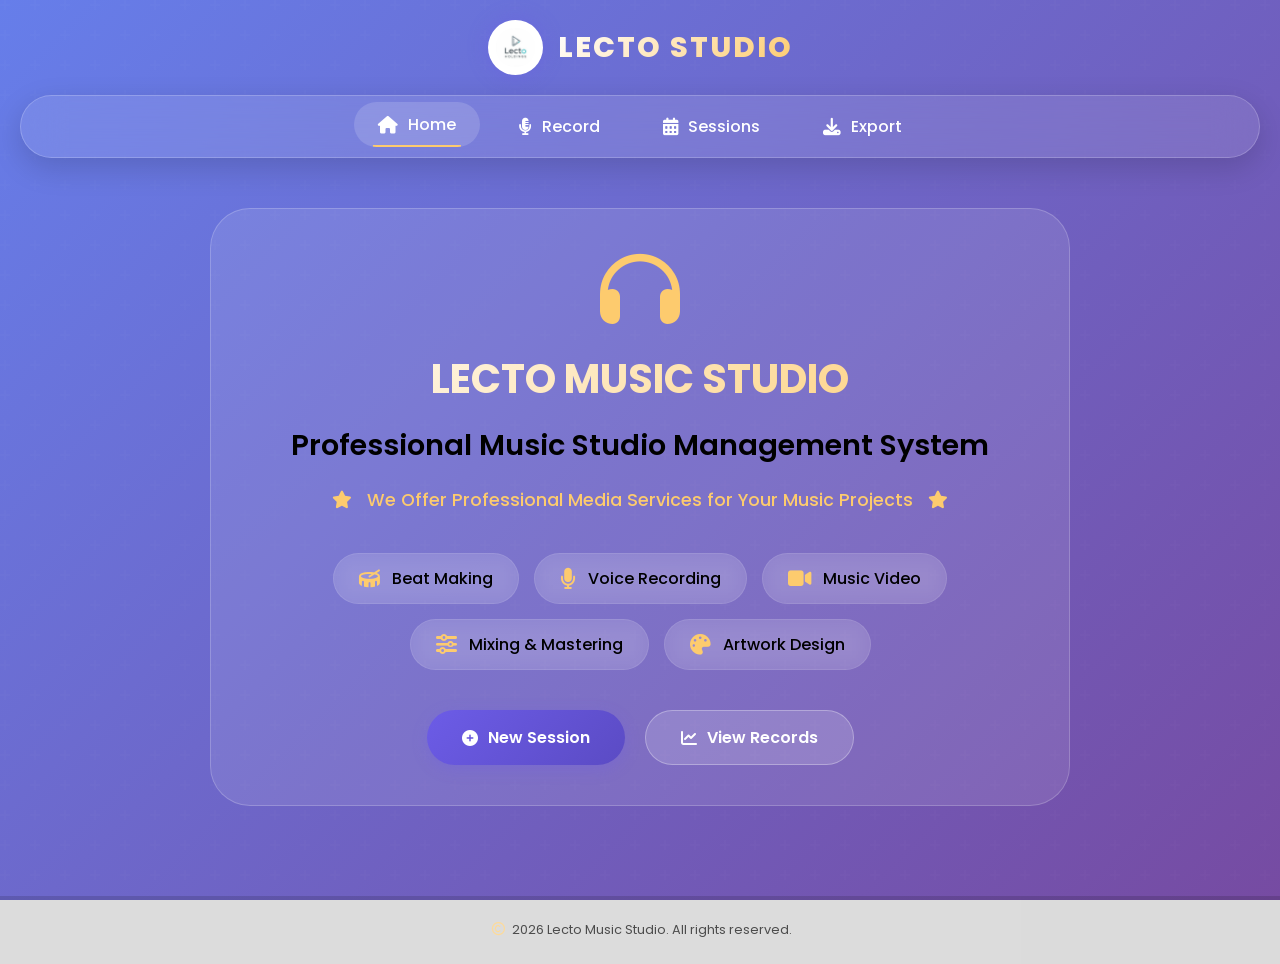
<file: index.html>
<!DOCTYPE html>
<html lang="en">
<head>
    <meta charset="UTF-8">
    <meta name="viewport" content="width=device-width, initial-scale=1.0, viewport-fit=cover">
    <title>Lecto Music Studio | Home</title>
    
    <!-- PWA Meta Tags -->
    <link rel="manifest" href="manifest.json">
    <meta name="theme-color" content="#0e66a0">
    <meta name="apple-mobile-web-app-capable" content="yes">
    <meta name="apple-mobile-web-app-title" content="Lecto Studio">
    <link rel="apple-touch-icon" href="icons/icon-192.png">
    
    <!-- Font Awesome Icons -->
    <link rel="stylesheet" href="https://cdnjs.cloudflare.com/ajax/libs/font-awesome/6.5.1/css/all.min.css">
    <link rel="stylesheet" href="styles.css">
</head>
<body>
    <div class="logo">
        <img src="img/logo.jpg" alt="Lecto Studio Logo" width="50">
        <span class="logo-text">LECTO STUDIO</span>
    </div>
    
    <nav>
        <div class="links">
            <a href="index.html" class="active"><i class="fas fa-home"></i> Home</a>
            <a href="record.html"><i class="fas fa-microphone-alt"></i> Record</a>
            <a href="sessions.html"><i class="fas fa-calendar-alt"></i> Sessions</a>
            <a href="export.html"><i class="fas fa-download"></i> Export</a>
        </div>
    </nav>
    
    <main>
        <div class="hero">
            <i class="fas fa-headphones hero-icon"></i>
            <h1>LECTO MUSIC STUDIO</h1>
            <h2>Professional Music Studio Management System</h2>
            <p class="tagline"><i class="fas fa-star"></i> We Offer Professional Media Services for Your Music Projects <i class="fas fa-star"></i></p>
            
            <div class="services-grid">
                <div class="service-item">
                    <i class="fas fa-drum"></i>
                    <span>Beat Making</span>
                </div>
                <div class="service-item">
                    <i class="fas fa-microphone"></i>
                    <span>Voice Recording</span>
                </div>
                <div class="service-item">
                    <i class="fas fa-video"></i>
                    <span>Music Video</span>
                </div>
                <div class="service-item">
                    <i class="fas fa-sliders-h"></i>
                    <span>Mixing & Mastering</span>
                </div>
                <div class="service-item">
                    <i class="fas fa-palette"></i>
                    <span>Artwork Design</span>
                </div>
            </div>
            
            <div class="cta-buttons">
                <a href="record.html" class="btn-primary"><i class="fas fa-plus-circle"></i> New Session</a>
                <a href="sessions.html" class="btn-secondary"><i class="fas fa-chart-line"></i> View Records</a>
            </div>
        </div>
    </main>

    <footer>
        <p><i class="far fa-copyright"></i> 2026 Lecto Music Studio. All rights reserved.</p>
    </footer>

    <div id="installPrompt" class="install-prompt" style="display: none;">
        <i class="fas fa-download"></i>
        <p>Install this app on your device</p>
        <button id="installBtn"><i class="fas fa-plus"></i> Install</button>
        <button id="closeInstall"><i class="fas fa-times"></i></button>
    </div>
    
    <script src="script.js"></script>
</body>
</html>
</file>
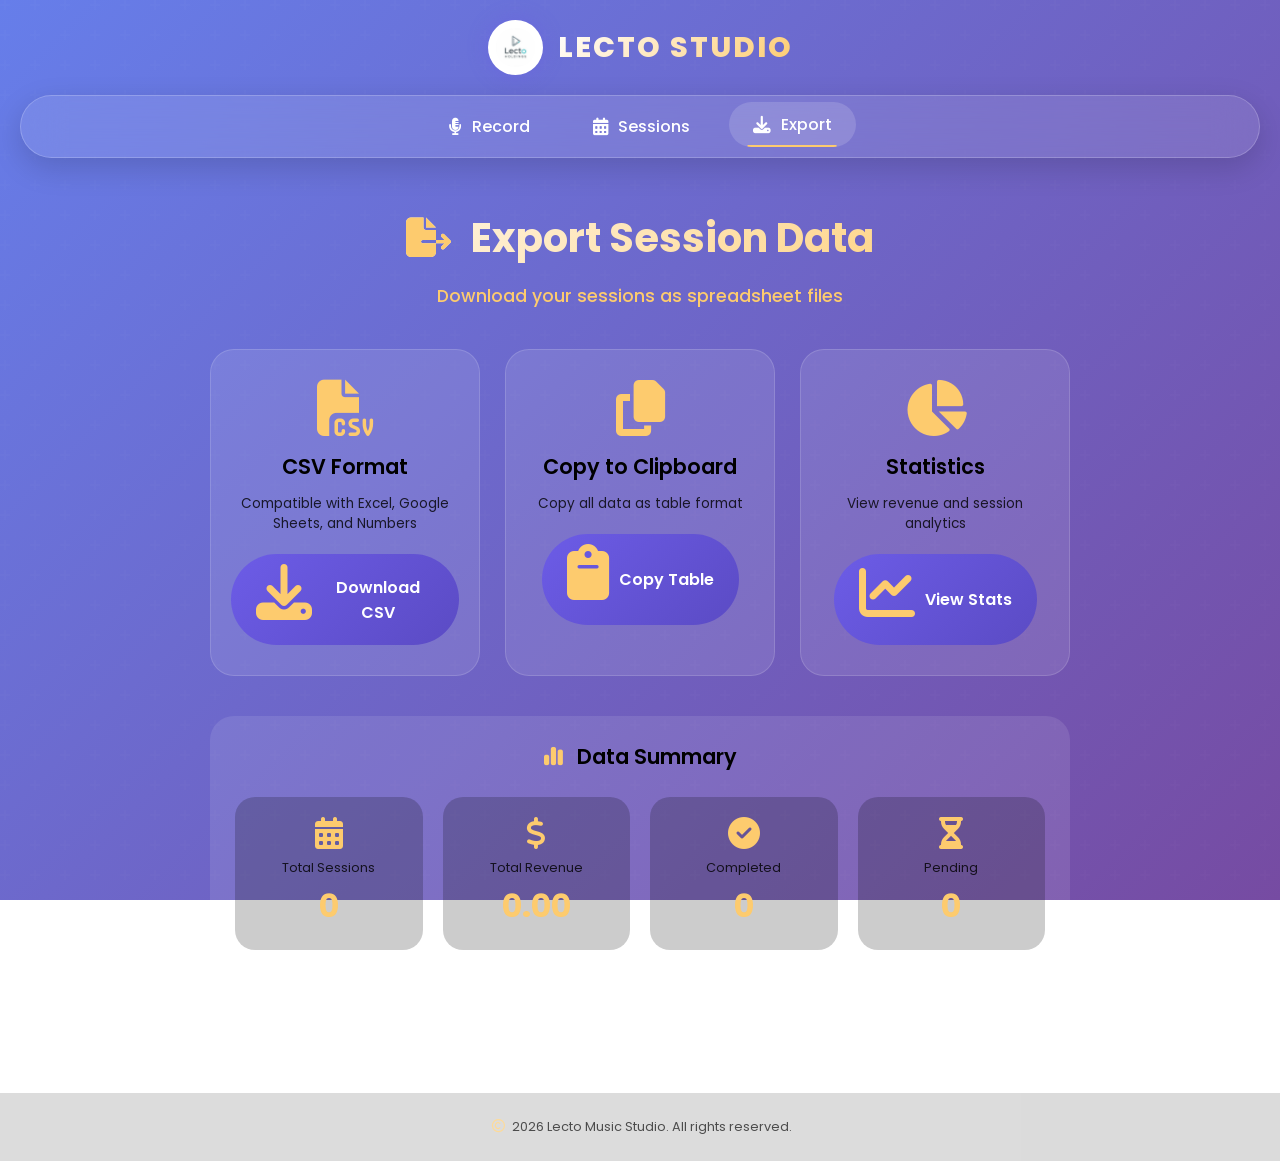
<file: export.html>
<!DOCTYPE html>
<html lang="en">
<head>
    <meta charset="UTF-8">
    <meta name="viewport" content="width=device-width, initial-scale=1.0, viewport-fit=cover">
    <title>Lecto Studio - Export Data</title>
    <link rel="manifest" href="manifest.json">
    <meta name="theme-color" content="#0e66a0">
    <meta name="apple-mobile-web-app-capable" content="yes">
    <meta name="apple-mobile-web-app-title" content="Lecto Studio">
    <link rel="apple-touch-icon" href="icons/icon-192.png">
    
    <!-- Font Awesome Icons -->
    <link rel="stylesheet" href="https://cdnjs.cloudflare.com/ajax/libs/font-awesome/6.5.1/css/all.min.css">
    <link rel="stylesheet" href="styles.css">
</head>
<body>
    <div class="logo">
<img src="img/logo.jpg" alt="Lecto Studio Logo" width="50">        <span class="logo-text">LECTO STUDIO</span>
    </div>
    
    <nav>
        <div class="links">
            <a href="record.html"><i class="fas fa-microphone-alt"></i> Record</a>
            <a href="sessions.html"><i class="fas fa-calendar-alt"></i> Sessions</a>
            <a href="export.html" class="active"><i class="fas fa-download"></i> Export</a>
        </div>
    </nav>
    
    <main>
        <h1><i class="fas fa-file-export"></i> Export Session Data</h1>
        <p class="tagline">Download your sessions as spreadsheet files</p>
        
        <div class="export-options">
            <div class="export-card">
                <i class="fas fa-file-csv"></i>
                <h3>CSV Format</h3>
                <p>Compatible with Excel, Google Sheets, and Numbers</p>
                <button id="exportCSVBtn"><i class="fas fa-download"></i> Download CSV</button>
            </div>
            
            <div class="export-card">
                <i class="fas fa-copy"></i>
                <h3>Copy to Clipboard</h3>
                <p>Copy all data as table format</p>
                <button id="copyTableBtn"><i class="fas fa-clipboard"></i> Copy Table</button>
            </div>
            
            <div class="export-card">
                <i class="fas fa-chart-pie"></i>
                <h3>Statistics</h3>
                <p>View revenue and session analytics</p>
                <button id="viewStatsBtn"><i class="fas fa-chart-line"></i> View Stats</button>
            </div>
        </div>
        
        <div class="stats-preview">
            <h3><i class="fas fa-chart-simple"></i> Data Summary</h3>
            <div class="stats-grid">
                <div class="stat-item">
                    <i class="fas fa-calendar-alt"></i>
                    <span class="stat-label">Total Sessions</span>
                    <span class="stat-number" id="totalSessions">0</span>
                </div>
                <div class="stat-item">
                    <i class="fas fa-dollar-sign"></i>
                    <span class="stat-label">Total Revenue</span>
                    <span class="stat-number" id="totalRevenue">0</span>
                </div>
                <div class="stat-item">
                    <i class="fas fa-check-circle"></i>
                    <span class="stat-label">Completed</span>
                    <span class="stat-number" id="completedCount">0</span>
                </div>
                <div class="stat-item">
                    <i class="fas fa-hourglass-half"></i>
                    <span class="stat-label">Pending</span>
                    <span class="stat-number" id="pendingCount">0</span>
                </div>
            </div>
        </div>
        
        <div id="message" class="message"></div>
    </main>
    
    <footer>
        <p><i class="far fa-copyright"></i> 2026 Lecto Music Studio. All rights reserved.</p>
    </footer>
    
    <div id="installPrompt" class="install-prompt" style="display: none;">
        <i class="fas fa-download"></i>
        <p>Install this app</p>
        <button id="installBtn"><i class="fas fa-plus"></i> Install</button>
        <button id="closeInstall"><i class="fas fa-times"></i></button>
    </div>
    
    <script src="script.js"></script>
</body>
</html>
</file>
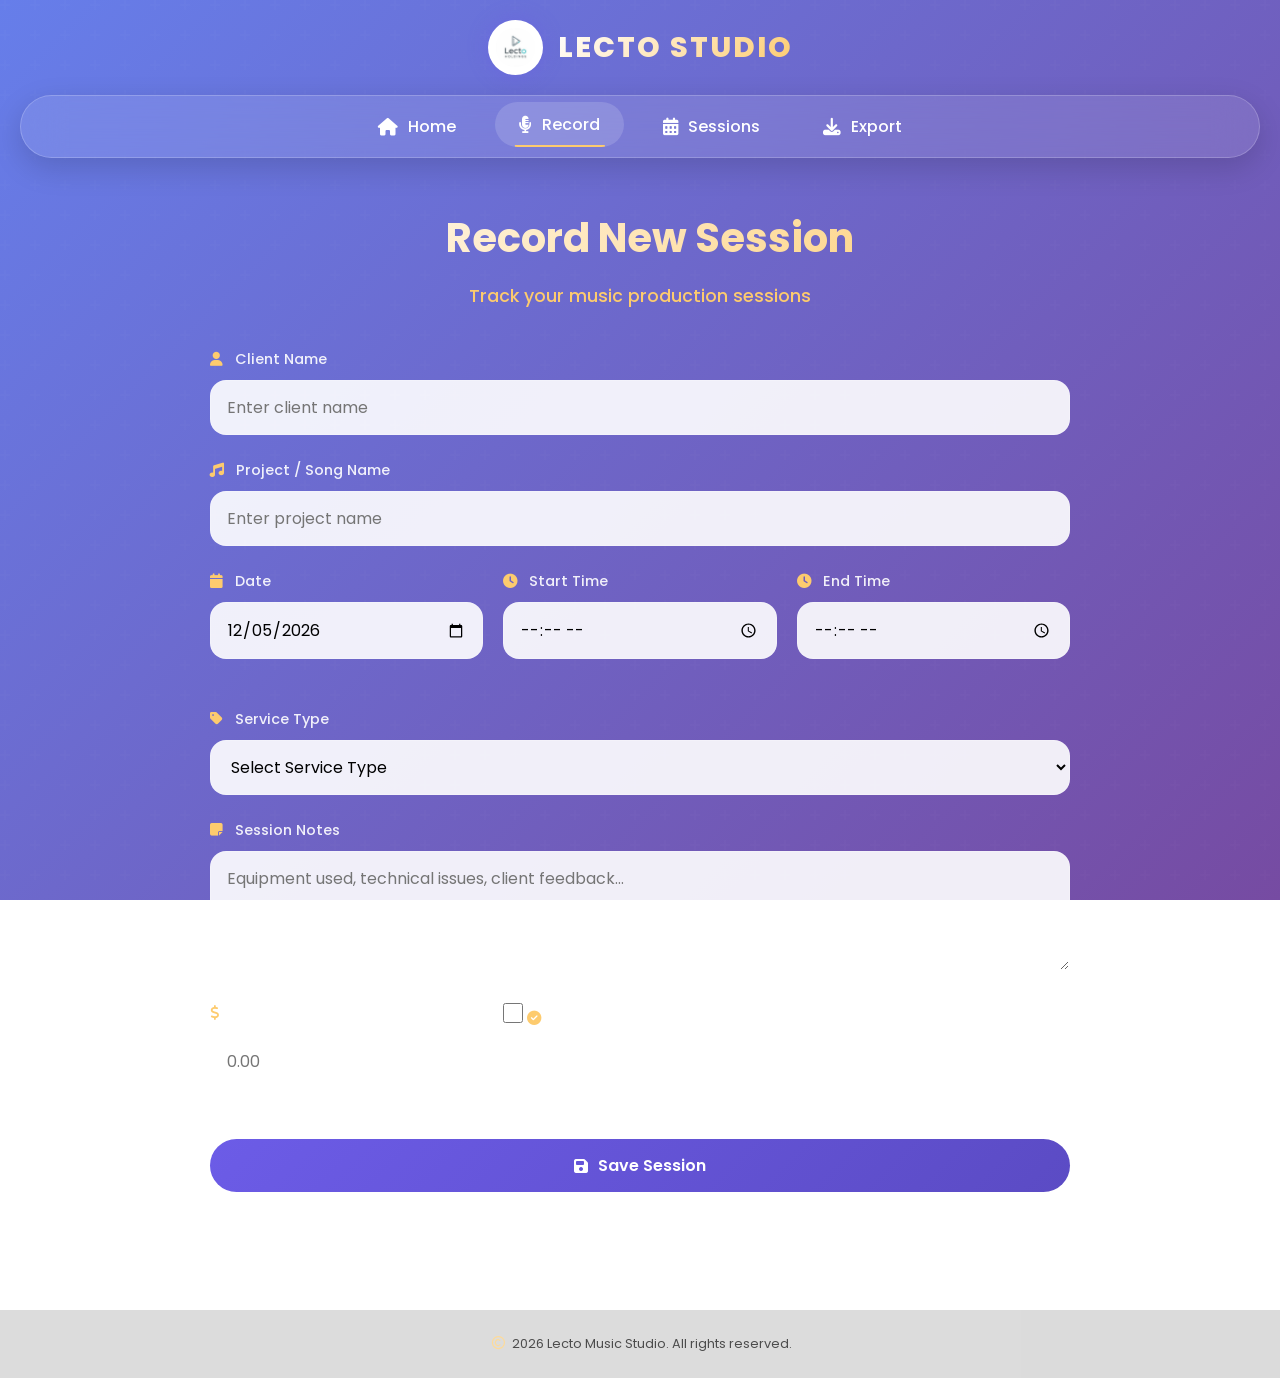
<file: record.html>
<!DOCTYPE html>
<html lang="en">
<head>
    <meta charset="UTF-8">
    <meta name="viewport" content="width=device-width, initial-scale=1.0, viewport-fit=cover">
    <title>Lecto Studio - New Session</title>
    
    <link rel="manifest" href="manifest.json">
    <meta name="theme-color" content="#0e66a0">
    <link rel="apple-touch-icon" href="icons/icon-192.png">
    <link rel="stylesheet" href="https://cdnjs.cloudflare.com/ajax/libs/font-awesome/6.5.1/css/all.min.css">
    <link rel="stylesheet" href="styles.css">
</head>
<body>
    <div class="logo">
    <img src="img/logo.jpg" alt="Lecto Studio Logo" width="50">
        <span class="logo-text">LECTO STUDIO</span>
    </div>
    
    <nav>
        <div class="links">
            <a href="index.html"><i class="fas fa-home"></i> Home</a>
            <a href="record.html" class="active"><i class="fas fa-microphone-alt"></i> Record</a>
            <a href="sessions.html"><i class="fas fa-calendar-alt"></i> Sessions</a>
            <a href="export.html"><i class="fas fa-download"></i> Export</a>
        </div>
    </nav>
    
    <main>
        <h1><i class="fas fa-head-side-headphones"></i> Record New Session</h1>
        <p class="tagline">Track your music production sessions</p>
        
        <form id="sessionForm">
            <div class="form-group">
                <label><i class="fas fa-user"></i> Client Name</label>
                <input type="text" id="clientName" placeholder="Enter client name" required>
            </div>
            
            <div class="form-group">
                <label><i class="fas fa-music"></i> Project / Song Name</label>
                <input type="text" id="projectName" placeholder="Enter project name" required>
            </div>
            
            <div class="form-row">
                <div class="form-group">
                    <label><i class="fas fa-calendar"></i> Date</label>
                    <input type="date" id="sessionDate" required>
                </div>
                <div class="form-group">
                    <label><i class="fas fa-clock"></i> Start Time</label>
                    <input type="time" id="startTime" required>
                </div>
                <div class="form-group">
                    <label><i class="fas fa-clock"></i> End Time</label>
                    <input type="time" id="endTime" required>
                </div>
            </div>
            
            <div class="form-group">
                <label><i class="fas fa-tag"></i> Service Type</label>
                <select id="serviceType" required>
                    <option value="">Select Service Type</option>
                    <option value="Beat Making">🎹 Beat Making</option>
                    <option value="Voice Recording">🎤 Voice Recording</option>
                    <option value="Music Video">📹 Music Video</option>
                    <option value="Mixing & Mastering">🎛️ Mixing & Mastering</option>
                    <option value="Artwork Design">🎨 Artwork Design</option>
                </select>
            </div>
            
            <div class="form-group">
                <label><i class="fas fa-sticky-note"></i> Session Notes</label>
                <textarea id="notes" rows="3" placeholder="Equipment used, technical issues, client feedback..."></textarea>
            </div>
            
            <div class="form-row">
                <div class="form-group">
                    <label><i class="fas fa-dollar-sign"></i> Amount Paid</label>
                    <input type="number" id="amount" placeholder="0.00" step="0.01">
                </div>
                <div class="form-group">
                    <label class="checkbox">
                        <input type="checkbox" id="completed"> <i class="fas fa-check-circle"></i> Session Completed
                    </label>
                </div>
            </div>
            
            <button type="submit"><i class="fas fa-save"></i> Save Session</button>
        </form>
        
        <div id="message" class="message"></div>
    </main>
    
    <footer>
        <p><i class="far fa-copyright"></i> 2026 Lecto Music Studio. All rights reserved.</p>
    </footer>
    
    <div id="installPrompt" class="install-prompt" style="display: none;">
        <i class="fas fa-download"></i>
        <p>Install this app</p>
        <button id="installBtn"><i class="fas fa-plus"></i> Install</button>
        <button id="closeInstall"><i class="fas fa-times"></i></button>
    </div>
    
    <script src="script.js"></script>
</body>
</html>
</file>
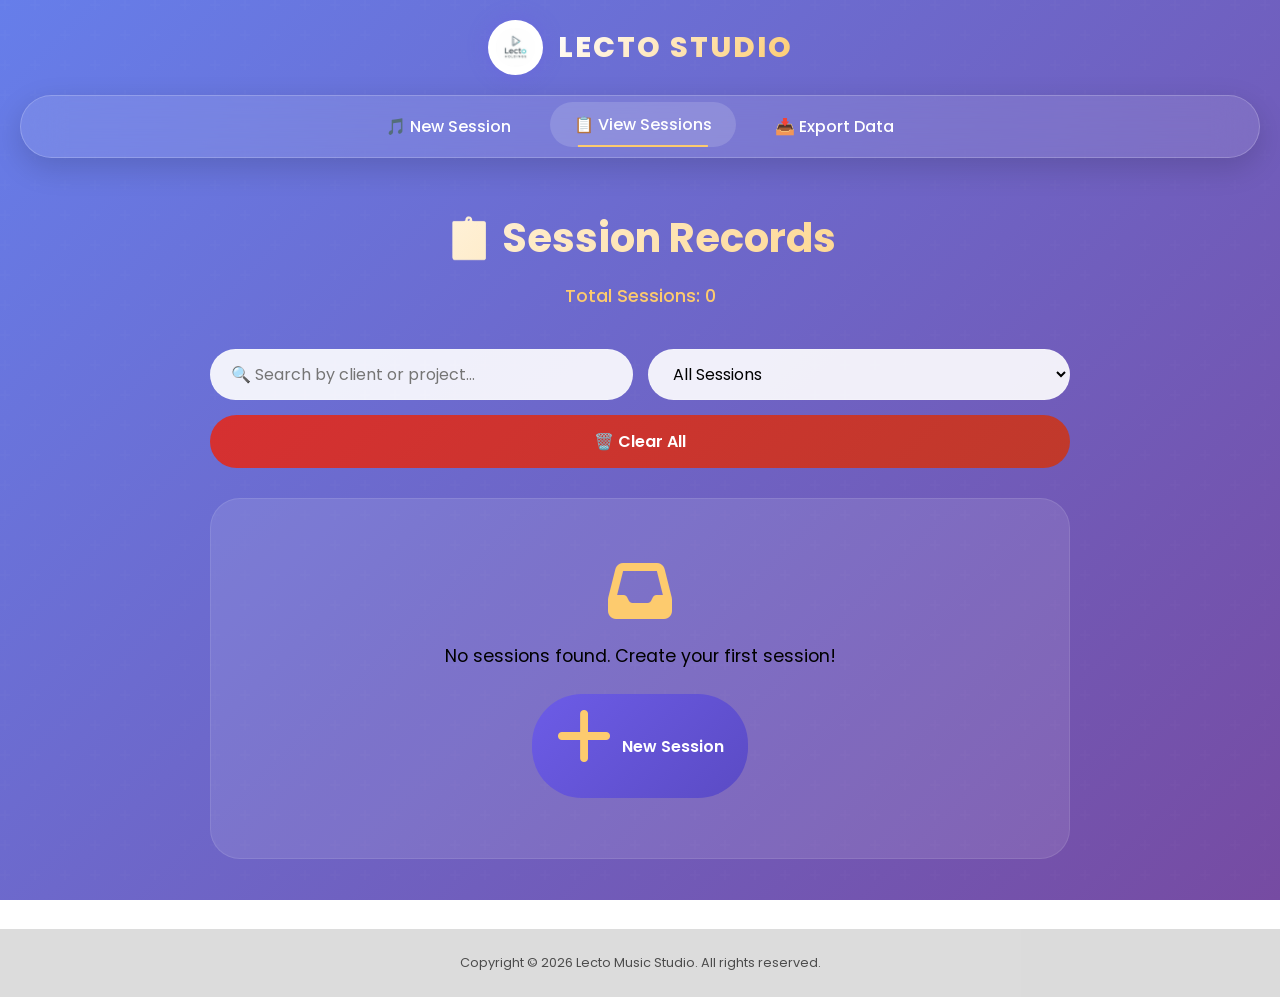
<file: sessions.html>
<!DOCTYPE html>
<html lang="en">
<head>
    <meta charset="UTF-8">
    <meta name="viewport" content="width=device-width, initial-scale=1.0">
    <title>Lecto Studio - Sessions</title>
    <link rel="manifest" href="manifest.json">
    <meta name="theme-color" content="#0e66a0">
    <link rel="stylesheet" href="styles.css">
</head>
<body>
    <div class="logo">
    <img src="img/logo.jpg" alt="Lecto Studio Logo" width="50">
        <span class="logo-text">LECTO STUDIO</span>
    </div>
    
    <nav>
        <div class="links">
            <a href="record.html">🎵 New Session</a>
            <a href="sessions.html" class="active">📋 View Sessions</a>
            <a href="export.html">📥 Export Data</a>
        </div>
    </nav>
    
    <main>
        <h1>📋 Session Records</h1>
        <p class="tagline">Total Sessions: <span id="totalCount">0</span></p>
        
        <div class="filters">
            <input type="text" id="searchInput" placeholder="🔍 Search by client or project...">
            <select id="filterStatus">
                <option value="all">All Sessions</option>
                <option value="completed">Completed</option>
                <option value="pending">Pending</option>
            </select>
            <button id="clearAllBtn" class="danger-btn">🗑️ Clear All</button>
        </div>
        
        <div id="sessionsList" class="sessions-list">
            <p>Loading sessions...</p>
        </div>
    </main>
    
    <footer>
        <p>Copyright © 2026 Lecto Music Studio. All rights reserved.</p>
    </footer>
    
    <script src="script.js"></script>
</body>
</html>
</file>
<file: styles.css>
/* ====================
   GOOGLE FONTS
   ==================== */
@import url('https://fonts.googleapis.com/css2?family=Poppins:wght@300;400;500;600;700;800&display=swap');
@import url('https://cdnjs.cloudflare.com/ajax/libs/font-awesome/6.5.1/css/all.min.css');

/* ====================
   CSS VARIABLES
   ==================== */
:root {
    --primary: #6c5ce7;
    --primary-dark: #5b4bc4;
    --primary-light: #8b7ef0;
    --secondary: #fd79a8;
    --accent: #fdcb6e;
    --success: #00b894;
    --danger: #d63031;
    --dark: #2d3436;
    --darker: #1e272e;
    --glass: rgba(255, 255, 255, 0.1);
    --glass-dark: rgba(0, 0, 0, 0.3);
    --shadow-sm: 0 4px 15px rgba(0, 0, 0, 0.1);
    --shadow-md: 0 10px 30px rgba(0, 0, 0, 0.15);
    --shadow-lg: 0 20px 40px rgba(0, 0, 0, 0.2);
    --shadow-glow: 0 0 20px rgba(108, 92, 231, 0.4);
}

* {
    margin: 0;
    padding: 0;
    box-sizing: border-box;
    font-family: 'Poppins', 'Segoe UI', Tahoma, Geneva, Verdana, sans-serif;
}

/* ====================
   BODY WITH ANIMATED GRADIENT
   ==================== */
body {
    min-height: 100vh;
    display: flex;
    flex-direction: column;
    position: relative;
    overflow-x: hidden;
}

body::before {
    content: '';
    position: fixed;
    top: 0;
    left: 0;
    width: 100%;
    height: 100%;
    background: linear-gradient(135deg, #667eea 0%, #764ba2 50%, #f093fb 100%);
    background-size: 200% 200%;
    animation: gradientShift 10s ease infinite;
    z-index: -2;
}

@keyframes gradientShift {
    0% { background-position: 0% 50%; }
    50% { background-position: 100% 50%; }
    100% { background-position: 0% 50%; }
}

body::after {
    content: '';
    position: fixed;
    top: 0;
    left: 0;
    width: 100%;
    height: 100%;
    background: url('data:image/svg+xml,%3Csvg width="60" height="60" viewBox="0 0 60 60" xmlns="http://www.w3.org/2000/svg"%3E%3Cg fill="none" fill-rule="evenodd"%3E%3Cg fill="%23ffffff" fill-opacity="0.03"%3E%3Cpath d="M36 34v-4h-2v4h-4v2h4v4h2v-4h4v-2h-4zm0-30V0h-2v4h-4v2h4v4h2V6h4V4h-4zM6 34v-4H4v4H0v2h4v4h2v-4h4v-2H6zM6 4V0H4v4H0v2h4v4h2V6h4V4H6z"/%3E%3C/g%3E%3C/g%3E%3C/svg%3E') repeat;
    opacity: 0.5;
    z-index: -1;
    pointer-events: none;
}

/* ====================
   LOGO
   ==================== */
.logo {
    display: flex;
    justify-content: center;
    align-items: center;
    gap: 15px;
    margin: 20px 0 10px;
    animation: fadeInDown 0.8s ease;
}

@keyframes fadeInDown {
    from {
        opacity: 0;
        transform: translateY(-30px);
    }
    to {
        opacity: 1;
        transform: translateY(0);
    }
}

.logo img {
    width: 55px;
    border-radius: 50%;
    background: white;
    padding: 8px;
    box-shadow: var(--shadow-glow);
    transition: transform 0.3s ease;
}

.logo img:hover {
    transform: scale(1.05) rotate(5deg);
}

.logo-text {
    font-size: 1.8rem;
    font-weight: 800;
    background: linear-gradient(135deg, #fff, #fdcb6e);
    background-clip: text;
    -webkit-background-clip: text;
    color: transparent;
    letter-spacing: 2px;
}

/* ====================
   NAVIGATION
   ==================== */
nav {
    background: var(--glass);
    backdrop-filter: blur(20px);
    border-radius: 60px;
    padding: 8px 25px;
    margin: 10px 20px 30px;
    position: sticky;
    top: 20px;
    z-index: 100;
    border: 1px solid rgba(255, 255, 255, 0.2);
    box-shadow: var(--shadow-md);
    animation: fadeInDown 0.8s ease 0.1s both;
}

.links {
    display: flex;
    justify-content: center;
    gap: 15px;
    flex-wrap: wrap;
}

.links a {
    color: white;
    text-decoration: none;
    padding: 10px 24px;
    border-radius: 50px;
    transition: all 0.3s ease;
    display: inline-flex;
    align-items: center;
    gap: 10px;
    font-weight: 500;
    position: relative;
    overflow: hidden;
}

.links a::before {
    content: '';
    position: absolute;
    bottom: 0;
    left: 50%;
    width: 0;
    height: 2px;
    background: var(--accent);
    transition: all 0.3s ease;
    transform: translateX(-50%);
}

.links a:hover::before,
.links a.active::before {
    width: 70%;
}

.links a:hover,
.links a.active {
    background: rgba(255, 255, 255, 0.15);
    transform: translateY(-2px);
}

.links a i {
    font-size: 1.1rem;
    transition: transform 0.3s ease;
}

.links a:hover i {
    transform: scale(1.1);
}

/* ====================
   MAIN CONTAINER
   ==================== */
main {
    flex: 1;
    max-width: 900px;
    margin: 0 auto;
    padding: 20px;
    width: 100%;
    animation: fadeInUp 0.8s ease 0.2s both;
}

@keyframes fadeInUp {
    from {
        opacity: 0;
        transform: translateY(30px);
    }
    to {
        opacity: 1;
        transform: translateY(0);
    }
}

/* ====================
   HEADINGS
   ==================== */
h1 {
    font-size: 2.5rem;
    margin-bottom: 15px;
    text-align: center;
    font-weight: 700;
    background: linear-gradient(135deg, #fff, var(--accent));
    background-clip: text;
    -webkit-background-clip: text;
    color: transparent;
}

h1 i {
    margin-right: 12px;
    color: var(--accent);
}

h2 {
    font-size: 1.8rem;
    font-weight: 600;
    margin-bottom: 20px;
}

h3 {
    font-size: 1.3rem;
    font-weight: 600;
    margin-bottom: 10px;
}

.tagline {
    text-align: center;
    color: var(--accent);
    margin-bottom: 40px;
    font-size: 1.1rem;
    font-weight: 500;
}

.tagline i {
    margin: 0 10px;
}

/* ====================
   HOME PAGE - HERO
   ==================== */
.hero {
    text-align: center;
    padding: 40px 20px;
    background: var(--glass);
    backdrop-filter: blur(10px);
    border-radius: 40px;
    border: 1px solid rgba(255, 255, 255, 0.2);
    margin-bottom: 20px;
}

.hero-icon {
    font-size: 5rem;
    margin-bottom: 20px;
    color: var(--accent);
    animation: float 3s ease-in-out infinite;
}

@keyframes float {
    0%, 100% { transform: translateY(0); }
    50% { transform: translateY(-15px); }
}

.services-grid {
    display: flex;
    flex-wrap: wrap;
    justify-content: center;
    gap: 15px;
    margin: 40px 0;
}

.service-item {
    background: rgba(255, 255, 255, 0.1);
    backdrop-filter: blur(10px);
    border-radius: 50px;
    padding: 12px 25px;
    display: flex;
    align-items: center;
    gap: 12px;
    transition: all 0.3s ease;
    border: 1px solid rgba(255, 255, 255, 0.1);
    font-weight: 500;
}

.service-item:hover {
    background: rgba(255, 255, 255, 0.2);
    transform: translateY(-5px) scale(1.02);
    border-color: var(--accent);
    box-shadow: var(--shadow-glow);
}

.service-item i {
    font-size: 1.3rem;
    color: var(--accent);
}

/* CTA Buttons */
.cta-buttons {
    display: flex;
    justify-content: center;
    gap: 20px;
    margin-top: 30px;
    flex-wrap: wrap;
}

.btn-primary, .btn-secondary {
    padding: 14px 35px;
    border-radius: 50px;
    text-decoration: none;
    font-weight: 600;
    transition: all 0.3s ease;
    display: inline-flex;
    align-items: center;
    gap: 10px;
    font-size: 1rem;
}

.btn-primary {
    background: linear-gradient(135deg, var(--primary), var(--primary-dark));
    color: white;
    box-shadow: 0 4px 15px rgba(108, 92, 231, 0.3);
}

.btn-primary:hover {
    transform: translateY(-3px);
    box-shadow: 0 8px 25px rgba(108, 92, 231, 0.4);
}

.btn-secondary {
    background: rgba(255, 255, 255, 0.15);
    color: white;
    border: 1px solid rgba(255, 255, 255, 0.3);
}

.btn-secondary:hover {
    background: rgba(255, 255, 255, 0.25);
    transform: translateY(-3px);
}

/* ====================
   FORM STYLES
   ==================== */
.form-group {
    margin-bottom: 25px;
}

.form-group label {
    display: block;
    margin-bottom: 10px;
    font-size: 0.9rem;
    font-weight: 500;
    color: rgba(255, 255, 255, 0.9);
}

.form-group label i {
    margin-right: 8px;
    color: var(--accent);
}

.form-row {
    display: grid;
    grid-template-columns: repeat(3, 1fr);
    gap: 20px;
    margin-bottom: 25px;
}

input, select, textarea {
    width: 100%;
    padding: 14px 16px;
    border: 1px solid rgba(255, 255, 255, 0.2);
    border-radius: 16px;
    font-size: 1rem;
    background: rgba(255, 255, 255, 0.9);
    transition: all 0.3s ease;
}

input:focus, select:focus, textarea:focus {
    outline: none;
    border-color: var(--primary);
    box-shadow: 0 0 0 3px rgba(108, 92, 231, 0.3);
    background: white;
}

textarea {
    resize: vertical;
    min-height: 120px;
}

.checkbox {
    display: flex;
    align-items: center;
    gap: 12px;
    cursor: pointer;
}

.checkbox input {
    width: 20px;
    height: 20px;
    cursor: pointer;
}

/* ====================
   BUTTONS
   ==================== */
button {
    background: linear-gradient(135deg, var(--primary), var(--primary-dark));
    color: white;
    border: none;
    padding: 14px 28px;
    font-size: 1rem;
    font-weight: 600;
    border-radius: 50px;
    cursor: pointer;
    transition: all 0.3s ease;
    width: 100%;
    display: inline-flex;
    align-items: center;
    justify-content: center;
    gap: 10px;
}

button i {
    font-size: 1rem;
}

button:hover {
    transform: translateY(-2px);
    box-shadow: 0 8px 20px rgba(108, 92, 231, 0.4);
}

.danger-btn {
    background: linear-gradient(135deg, var(--danger), #c0392b);
}

.danger-btn:hover {
    box-shadow: 0 8px 20px rgba(214, 48, 49, 0.4);
}

/* ====================
   SESSION CARDS
   ==================== */
.sessions-list {
    margin-top: 30px;
}

.session-card {
    background: var(--glass);
    backdrop-filter: blur(15px);
    border-radius: 24px;
    padding: 20px;
    margin-bottom: 20px;
    transition: all 0.3s ease;
    border: 1px solid rgba(255, 255, 255, 0.15);
    cursor: pointer;
    position: relative;
    overflow: hidden;
}

.session-card::before {
    content: '';
    position: absolute;
    top: 0;
    left: -100%;
    width: 100%;
    height: 100%;
    background: linear-gradient(90deg, transparent, rgba(255, 255, 255, 0.1), transparent);
    transition: left 0.5s ease;
}

.session-card:hover::before {
    left: 100%;
}

.session-card:hover {
    transform: translateY(-5px);
    border-color: var(--accent);
    box-shadow: var(--shadow-lg);
}

.session-header {
    display: flex;
    justify-content: space-between;
    align-items: center;
    margin-bottom: 15px;
    flex-wrap: wrap;
    gap: 10px;
}

.session-client {
    font-size: 1.2rem;
    font-weight: 700;
    display: flex;
    align-items: center;
    gap: 10px;
}

.session-client i {
    color: var(--accent);
    font-size: 1.3rem;
}

.session-status {
    padding: 6px 14px;
    border-radius: 50px;
    font-size: 0.8rem;
    font-weight: 600;
    display: inline-flex;
    align-items: center;
    gap: 6px;
}

.status-completed {
    background: linear-gradient(135deg, var(--success), #009432);
    color: white;
}

.status-pending {
    background: linear-gradient(135deg, var(--accent), #f39c12);
    color: #2d3436;
}

.session-details {
    display: grid;
    grid-template-columns: repeat(auto-fit, minmax(160px, 1fr));
    gap: 12px;
    font-size: 0.9rem;
    margin: 15px 0;
    padding: 12px 0;
    border-top: 1px solid rgba(255, 255, 255, 0.1);
    border-bottom: 1px solid rgba(255, 255, 255, 0.1);
}

.session-details span {
    display: flex;
    align-items: center;
    gap: 8px;
}

.session-details i {
    color: var(--accent);
    width: 20px;
}

.session-notes {
    margin-top: 12px;
    padding: 10px 12px;
    background: rgba(0, 0, 0, 0.2);
    border-radius: 12px;
    font-size: 0.85rem;
    display: flex;
    align-items: flex-start;
    gap: 10px;
}

.session-notes i {
    color: var(--accent);
    margin-top: 2px;
}

.delete-session {
    background: rgba(214, 48, 49, 0.8);
    padding: 8px 16px;
    font-size: 0.8rem;
    width: auto;
    margin-top: 12px;
}

.delete-session:hover {
    background: var(--danger);
}

/* Edit hint */
.edit-hint {
    text-align: right;
    font-size: 0.7rem;
    opacity: 0.6;
    margin-top: 8px;
    display: flex;
    justify-content: flex-end;
    align-items: center;
    gap: 5px;
}

.edit-hint i {
    font-size: 0.7rem;
}

/* ====================
   FILTERS
   ==================== */
.filters {
    display: flex;
    gap: 15px;
    margin-bottom: 30px;
    flex-wrap: wrap;
}

.filters input, .filters select {
    flex: 1;
    min-width: 180px;
    background: rgba(255, 255, 255, 0.9);
    border-radius: 50px;
    padding: 12px 20px;
}

/* ====================
   EMPTY STATE
   ==================== */
.empty-state {
    text-align: center;
    padding: 60px 20px;
    background: var(--glass);
    backdrop-filter: blur(10px);
    border-radius: 30px;
    border: 1px solid rgba(255, 255, 255, 0.1);
}

.empty-state i {
    font-size: 4rem;
    color: var(--accent);
    margin-bottom: 20px;
}

.empty-state p {
    margin-bottom: 25px;
    font-size: 1.1rem;
}

.btn-small {
    background: linear-gradient(135deg, var(--primary), var(--primary-dark));
    color: white;
    padding: 10px 24px;
    border-radius: 50px;
    text-decoration: none;
    display: inline-flex;
    align-items: center;
    gap: 10px;
    font-weight: 600;
    transition: all 0.3s ease;
}

.btn-small:hover {
    transform: translateY(-2px);
    box-shadow: var(--shadow-glow);
}

/* ====================
   EXPORT PAGE
   ==================== */
.export-options {
    display: grid;
    grid-template-columns: repeat(auto-fit, minmax(260px, 1fr));
    gap: 25px;
    margin: 40px 0;
}

.export-card {
    background: var(--glass);
    backdrop-filter: blur(15px);
    border-radius: 24px;
    padding: 30px 20px;
    text-align: center;
    transition: all 0.3s ease;
    border: 1px solid rgba(255, 255, 255, 0.15);
}

.export-card:hover {
    transform: translateY(-8px);
    border-color: var(--accent);
    box-shadow: var(--shadow-lg);
}

.export-card i {
    font-size: 3.5rem;
    margin-bottom: 15px;
    color: var(--accent);
}

.export-card h3 {
    margin-bottom: 12px;
}

.export-card p {
    font-size: 0.85rem;
    margin-bottom: 20px;
    opacity: 0.8;
}

.export-card button {
    width: auto;
    padding: 10px 25px;
}

/* Stats Preview */
.stats-preview {
    background: var(--glass);
    backdrop-filter: blur(15px);
    border-radius: 24px;
    padding: 25px;
    margin-top: 30px;
}

.stats-preview h3 {
    text-align: center;
    margin-bottom: 25px;
}

.stats-preview h3 i {
    margin-right: 10px;
    color: var(--accent);
}

.stats-grid {
    display: grid;
    grid-template-columns: repeat(auto-fit, minmax(160px, 1fr));
    gap: 20px;
}

.stat-item {
    text-align: center;
    padding: 20px;
    background: rgba(0, 0, 0, 0.2);
    border-radius: 20px;
    transition: all 0.3s ease;
}

.stat-item:hover {
    transform: translateY(-3px);
    background: rgba(0, 0, 0, 0.3);
}

.stat-item i {
    font-size: 2rem;
    color: var(--accent);
    margin-bottom: 10px;
    display: block;
}

.stat-label {
    display: block;
    font-size: 0.8rem;
    opacity: 0.8;
    margin-bottom: 5px;
}

.stat-number {
    display: block;
    font-size: 2rem;
    font-weight: 700;
    color: var(--accent);
}

/* ====================
   MODAL (Edit Popup)
   ==================== */
.modal {
    display: none;
    position: fixed;
    z-index: 1000;
    left: 0;
    top: 0;
    width: 100%;
    height: 100%;
    background: rgba(0, 0, 0, 0.7);
    backdrop-filter: blur(8px);
    animation: fadeIn 0.3s ease;
}

@keyframes fadeIn {
    from { opacity: 0; }
    to { opacity: 1; }
}

.modal-content {
    background: linear-gradient(135deg, #667eea, #764ba2);
    margin: 5% auto;
    padding: 0;
    width: 90%;
    max-width: 550px;
    border-radius: 28px;
    animation: slideIn 0.3s ease;
    box-shadow: var(--shadow-lg);
    border: 1px solid rgba(255, 255, 255, 0.2);
}

@keyframes slideIn {
    from {
        transform: translateY(-50px);
        opacity: 0;
    }
    to {
        transform: translateY(0);
        opacity: 1;
    }
}

.modal-header {
    display: flex;
    justify-content: space-between;
    align-items: center;
    padding: 20px 25px;
    border-bottom: 1px solid rgba(255, 255, 255, 0.2);
}

.modal-header h2 {
    margin: 0;
    font-size: 1.5rem;
}

.modal-header h2 i {
    color: var(--accent);
    margin-right: 10px;
}

.close-modal {
    font-size: 2rem;
    font-weight: bold;
    cursor: pointer;
    transition: all 0.3s ease;
    width: 35px;
    height: 35px;
    display: flex;
    align-items: center;
    justify-content: center;
    border-radius: 50%;
}

.close-modal:hover {
    background: rgba(255, 255, 255, 0.2);
    transform: rotate(90deg);
}

#editForm {
    padding: 25px;
}

/* ====================
   MESSAGE
   ==================== */
.message {
    margin-top: 20px;
    padding: 14px;
    border-radius: 16px;
    text-align: center;
    display: flex;
    align-items: center;
    justify-content: center;
    gap: 10px;
    font-weight: 500;
    animation: fadeInUp 0.3s ease;
}

.message.success {
    background: rgba(0, 184, 148, 0.2);
    border: 1px solid var(--success);
    color: var(--success);
}

.message.error {
    background: rgba(214, 48, 49, 0.2);
    border: 1px solid var(--danger);
    color: var(--danger);
}

/* ====================
   INSTALL PROMPT
   ==================== */
.install-prompt {
    position: fixed;
    bottom: 25px;
    left: 50%;
    transform: translateX(-50%);
    background: rgba(255, 255, 255, 0.95);
    backdrop-filter: blur(10px);
    color: var(--dark);
    border-radius: 60px;
    padding: 12px 25px;
    display: flex;
    gap: 20px;
    align-items: center;
    box-shadow: var(--shadow-lg);
    z-index: 1000;
    animation: slideUp 0.5s ease;
}

@keyframes slideUp {
    from {
        transform: translateX(-50%) translateY(100px);
        opacity: 0;
    }
    to {
        transform: translateX(-50%) translateY(0);
        opacity: 1;
    }
}

.install-prompt i {
    font-size: 1.3rem;
    color: var(--primary);
}

.install-prompt p {
    margin: 0;
    font-weight: 500;
}

.install-prompt button {
    margin: 0;
    padding: 8px 20px;
    width: auto;
}

#closeInstall {
    background: transparent;
    color: var(--dark);
    padding: 5px 12px;
}

#closeInstall:hover {
    background: rgba(0, 0, 0, 0.1);
    transform: none;
    box-shadow: none;
}

/* ====================
   FOOTER
   ==================== */
footer {
    text-align: center;
    padding: 25px;
    font-size: 0.8rem;
    opacity: 0.7;
    margin-top: 50px;
    background: rgba(0, 0, 0, 0.2);
}

footer i {
    margin: 0 4px;
    color: var(--accent);
}

/* ====================
   SCROLLBAR
   ==================== */
::-webkit-scrollbar {
    width: 10px;
}

::-webkit-scrollbar-track {
    background: rgba(0, 0, 0, 0.2);
    border-radius: 10px;
}

::-webkit-scrollbar-thumb {
    background: linear-gradient(135deg, var(--primary), var(--primary-dark));
    border-radius: 10px;
}

::-webkit-scrollbar-thumb:hover {
    background: var(--primary-light);
}

/* ====================
   RESPONSIVE
   ==================== */
@media (max-width: 768px) {
    .logo-text {
        font-size: 1.2rem;
    }
    
    .logo img {
        width: 40px;
    }
    
    nav {
        margin: 10px 15px 20px;
        padding: 6px 15px;
    }
    
    .links a {
        padding: 6px 14px;
        font-size: 0.85rem;
    }
    
    .links a span {
        display: none;
    }
    
    .links a i {
        margin: 0;
        font-size: 1.2rem;
    }
    
    h1 {
        font-size: 1.6rem;
    }
    
    .form-row {
        grid-template-columns: 1fr;
        gap: 15px;
    }
    
    .session-header {
        flex-direction: column;
        align-items: flex-start;
    }
    
    .filters {
        flex-direction: column;
    }
    
    .export-options {
        grid-template-columns: 1fr;
    }
    
    .stats-grid {
        grid-template-columns: 1fr 1fr;
    }
    
    .modal-content {
        width: 95%;
        margin: 10% auto;
    }
    
    .hero-icon {
        font-size: 3rem;
    }
    
    .services-grid {
        gap: 10px;
    }
    
    .service-item {
        padding: 8px 16px;
        font-size: 0.85rem;
    }
    
    .cta-buttons {
        flex-direction: column;
        align-items: center;
    }
    
    .btn-primary, .btn-secondary {
        width: 100%;
        justify-content: center;
    }
}

@media (max-width: 480px) {
    .stats-grid {
        grid-template-columns: 1fr;
    }
    
    .session-details {
        grid-template-columns: 1fr;
        gap: 8px;
    }
}
</file>
